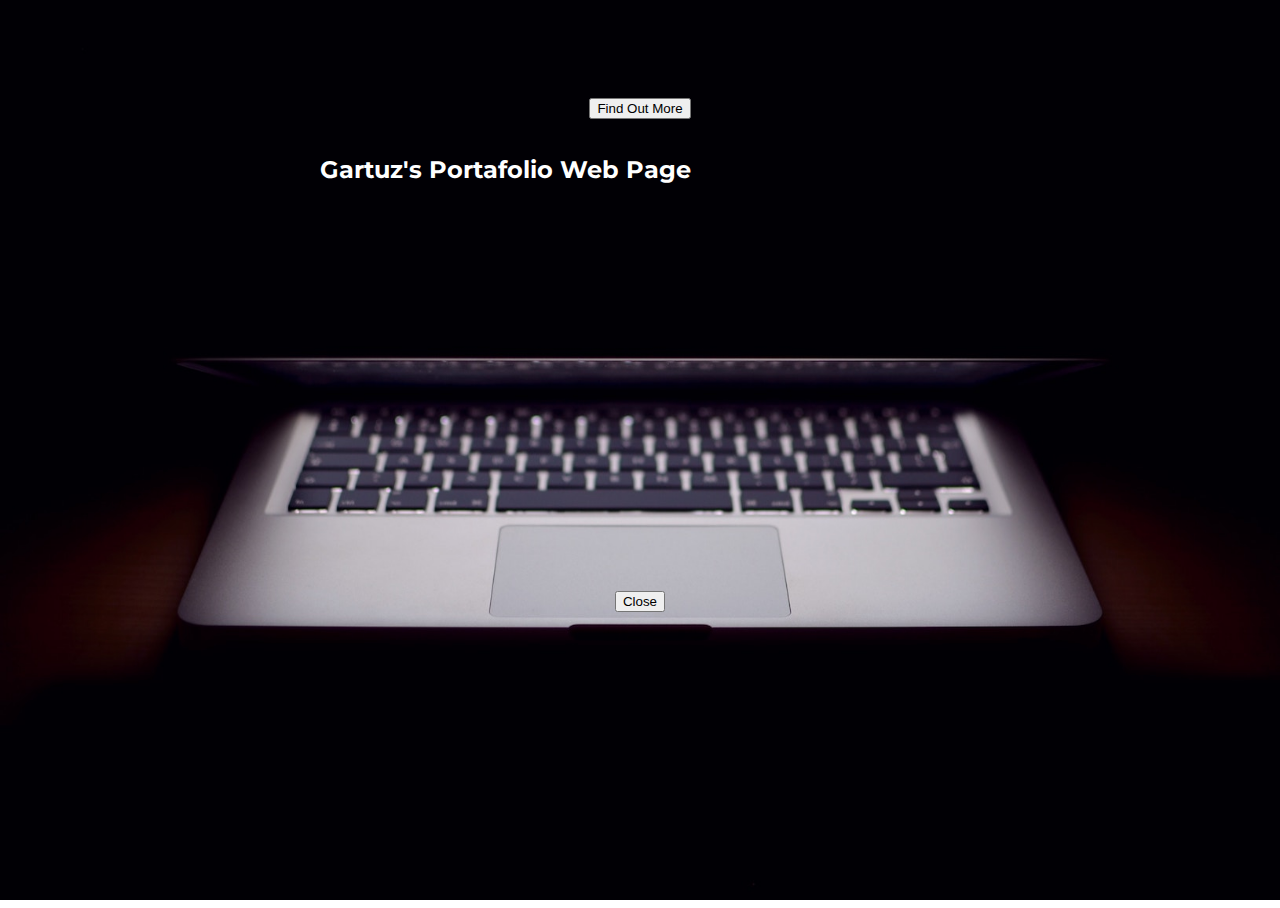
<file: index.html>
<!DOCTYPE html>
<html>
  <head>
    <title>Startup</title>

    <!-- Google Fonts -->
    <link href="https://fonts.googleapis.com/css?family=Montserrat" rel="stylesheet">

    <!-- Bootstrap CSS from a CDN. This way you don't have to include the bootstrap file yourself -->
    <link rel="stylesheet" href="https://maxcdn.bootstrapcdn.com/bootstrap/4.0.0-alpha.6/css/bootstrap.min.css" integrity="sha384-rwoIResjU2yc3z8GV/NPeZWAv56rSmLldC3R/AZzGRnGxQQKnKkoFVhFQhNUwEyJ" crossorigin="anonymous">

    <!-- Your own stylesheet -->
    <link rel="stylesheet" type="text/css" href="style.css">
  </head>
  <body>

    <div class="container_text">
      <h2>Gartuz's Portafolio Web Page<h2>

    </div>

    <div class = "container">
      <!-- Button trigger modal -->
<button type="button" class="btn btn-outline-warning" data-toggle="modal" data-target=".bd-example-modal-xl">
  Find Out More
</button>

<!-- Modal -->
<!-- Extra large modal -->

<div class="modal fade bd-example-modal-xl" tabindex="-1" role="dialog" aria-labelledby="myExtraLargeModalLabel" aria-hidden="true">
  <div class="modal-dialog modal-xl">
    <div class="modal-content">
      <div class="modal-body">
        <iframe src="https://docs.google.com/forms/d/e/1FAIpQLScDt4tUPO_GUfVsETZKouXPpl_F44JBuokx0LLcyOW30HH4Kg/viewform?embedded=true" width="480" height="468" frameborder="0" marginheight="0" marginwidth="0">Loading...</iframe>
      </div>
      <div class="modal-footer">
        <button type="button" class="btn btn-secondary" data-dismiss="modal">Close</button>
      </div>
    </div>
  </div>
</div>

<!--button type="button" class="btn btn-outline-warning">Find out more</button-->

    </div>
    <script src="https://code.jquery.com/jquery-3.3.1.slim.min.js" integrity="sha384-q8i/X+965DzO0rT7abK41JStQIAqVgRVzpbzo5smXKp4YfRvH+8abtTE1Pi6jizo" crossorigin="anonymous"></script>
    <script src="https://cdnjs.cloudflare.com/ajax/libs/popper.js/1.14.7/umd/popper.min.js" integrity="sha384-UO2eT0CpHqdSJQ6hJty5KVphtPhzWj9WO1clHTMGa3JDZwrnQq4sF86dIHNDz0W1" crossorigin="anonymous"></script>
    <script src="https://stackpath.bootstrapcdn.com/bootstrap/4.3.1/js/bootstrap.min.js" integrity="sha384-JjSmVgyd0p3pXB1rRibZUAYoIIy6OrQ6VrjIEaFf/nJGzIxFDsf4x0xIM+B07jRM" crossorigin="anonymous"></script>
  </body>
</html>
</file>
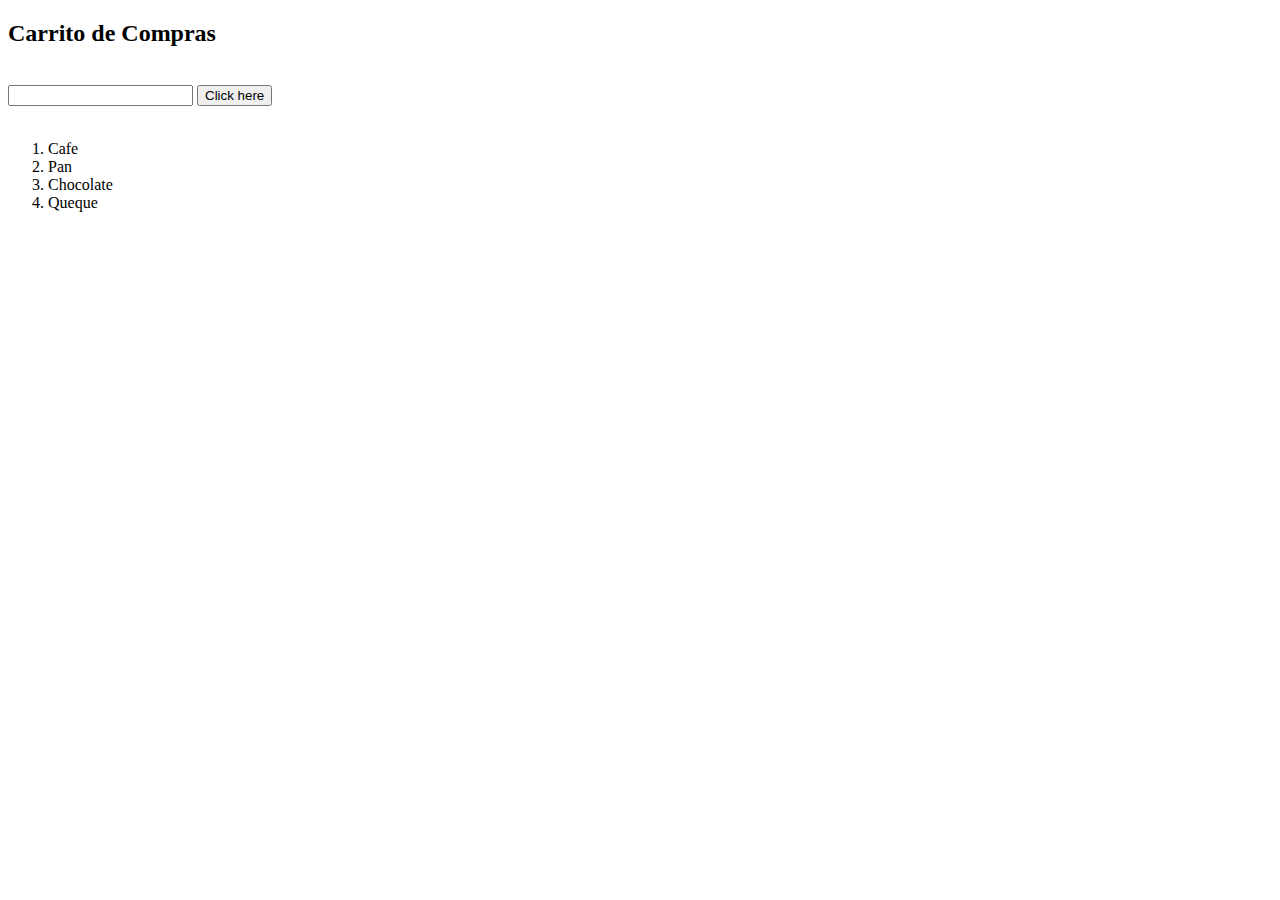
<file: button/index.html>
<!DOCTYPE html>
<html lang="en" dir="ltr">
  <head>
    <meta charset="utf-8">
    <title>Prueba Boton</title>
    <link rel="stylesheet" href="styles.css">
  </head>
  <body>
    <h2> Carrito de Compras</h2> <br>
    <input id="userinput" type="text" name="userinput" value="">
    <button id="enter" type="button" name="button">Click here</button> <br><br>
        <ol class="shoppingList">
            <li>Cafe</li>
            <li>Pan</li>
            <li>Chocolate</li>
            <li>Queque</li>
        </ol>
    <script src="script.js" charset="utf-8"></script>
  </body>
</html>
</file>
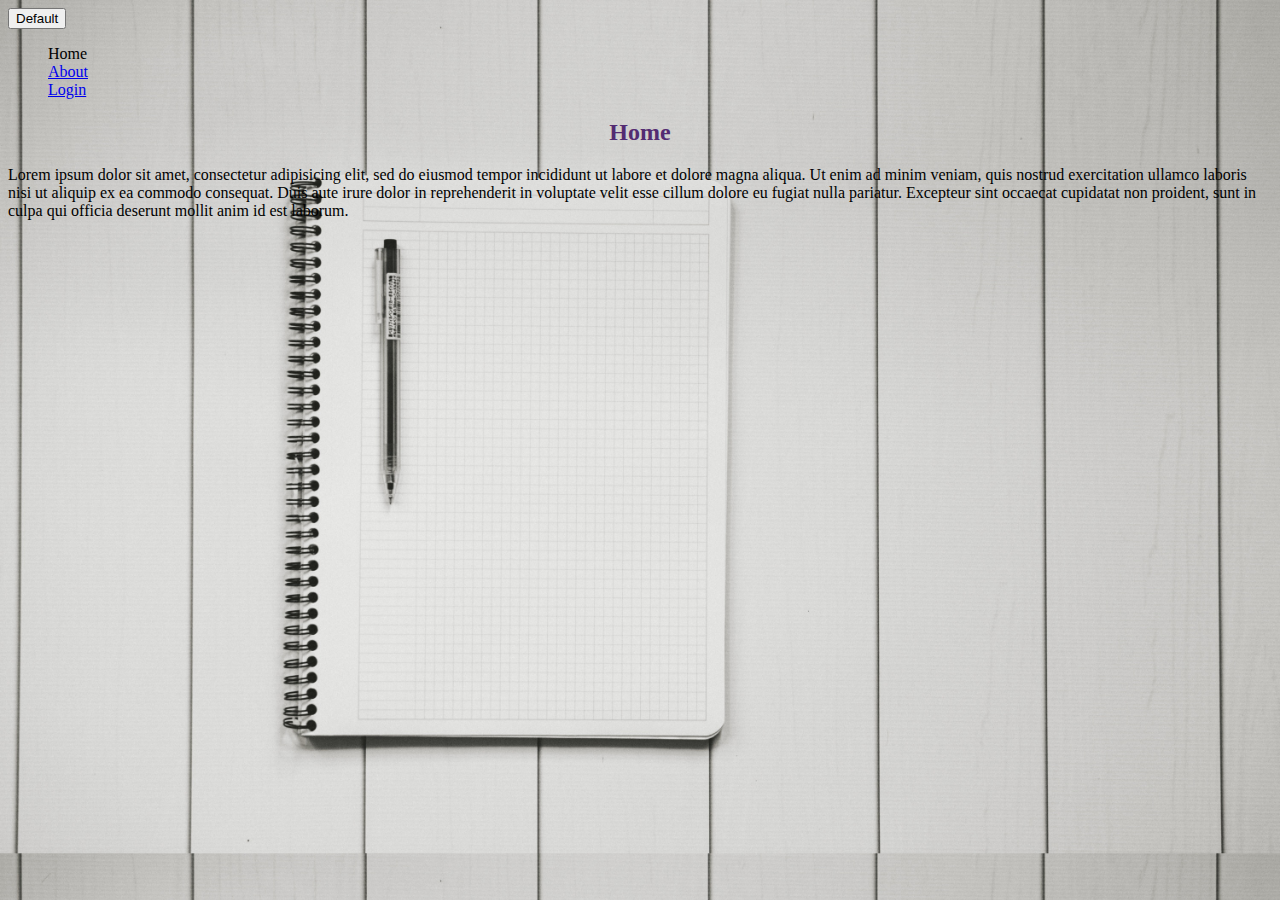
<file: css/index.html>
<!DOCTYPE html>
<html>
<head>
	<title>My first website!</title>
	<link rel="stylesheet" type="text/css" href="styles.css">
</head>
<body>
	<button class="btn btn-primary">Default</button>
	<header>
		<nav>
			<ul>
				<li>Home</li>
				<li><a href="about.html">About</a></li>
				<li><a href="login.html">Login</a></li>
			</ul>
		</nav>
	</header>
	<section>
		<h2>Home</h2>
		<p>Lorem ipsum dolor sit amet, consectetur adipisicing elit, sed do eiusmod
		tempor incididunt ut labore et dolore magna aliqua. Ut enim ad minim veniam,
		quis nostrud exercitation ullamco laboris nisi ut aliquip ex ea commodo
		consequat. Duis aute irure dolor in reprehenderit in voluptate velit esse
		cillum dolore eu fugiat nulla pariatur. Excepteur sint occaecat cupidatat non
		proident, sunt in culpa qui officia deserunt mollit anim id est laborum.</p>
	</section>
</body>
</html>
</file>
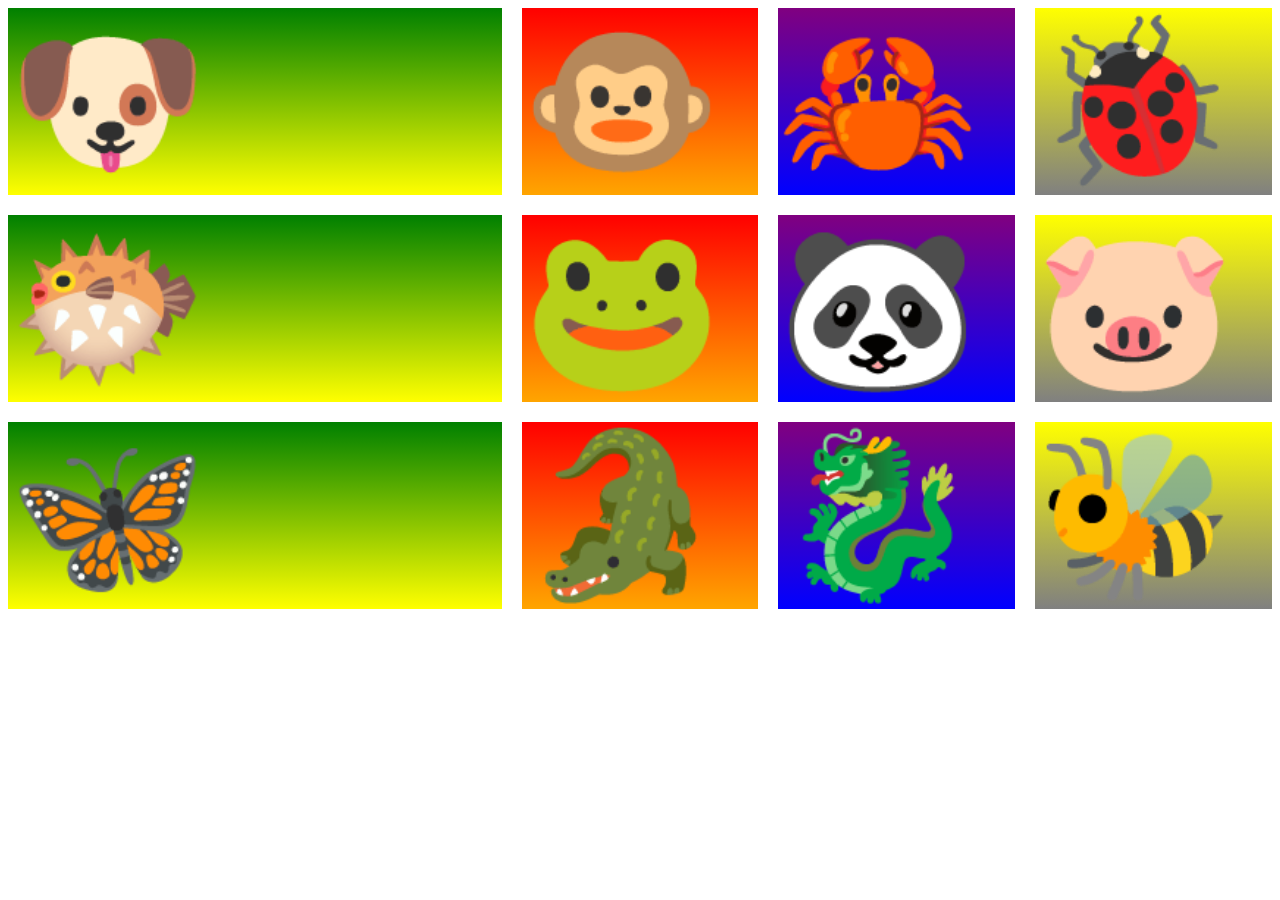
<file: grid/index.html>
<!DOCTYPE html>
<html lang="en" dir="ltr">
  <head>
    <meta charset="utf-8">
    <title>Grid Master</title>
    <link rel="stylesheet" href="css/master.css">
  </head>
  <body>
    <div class="container">
      <div class="zone green">🐶</div>
      <div class="zone red">🐵</div>
      <div class="zone purple">🦀</div>
      <div class="zone yellow">🐞</div>
      <div class="zone green">🐡</div>
      <div class="zone red">🐸</div>
      <div class="zone purple">🐼</div>
      <div class="zone yellow">🐷</div>
      <div class="zone green">🦋</div>
      <div class="zone red">🐊</div>
      <div class="zone purple">🐉</div>
      <div class="zone yellow">🐝</div>
    </div>
  </body>
</html>
</file>
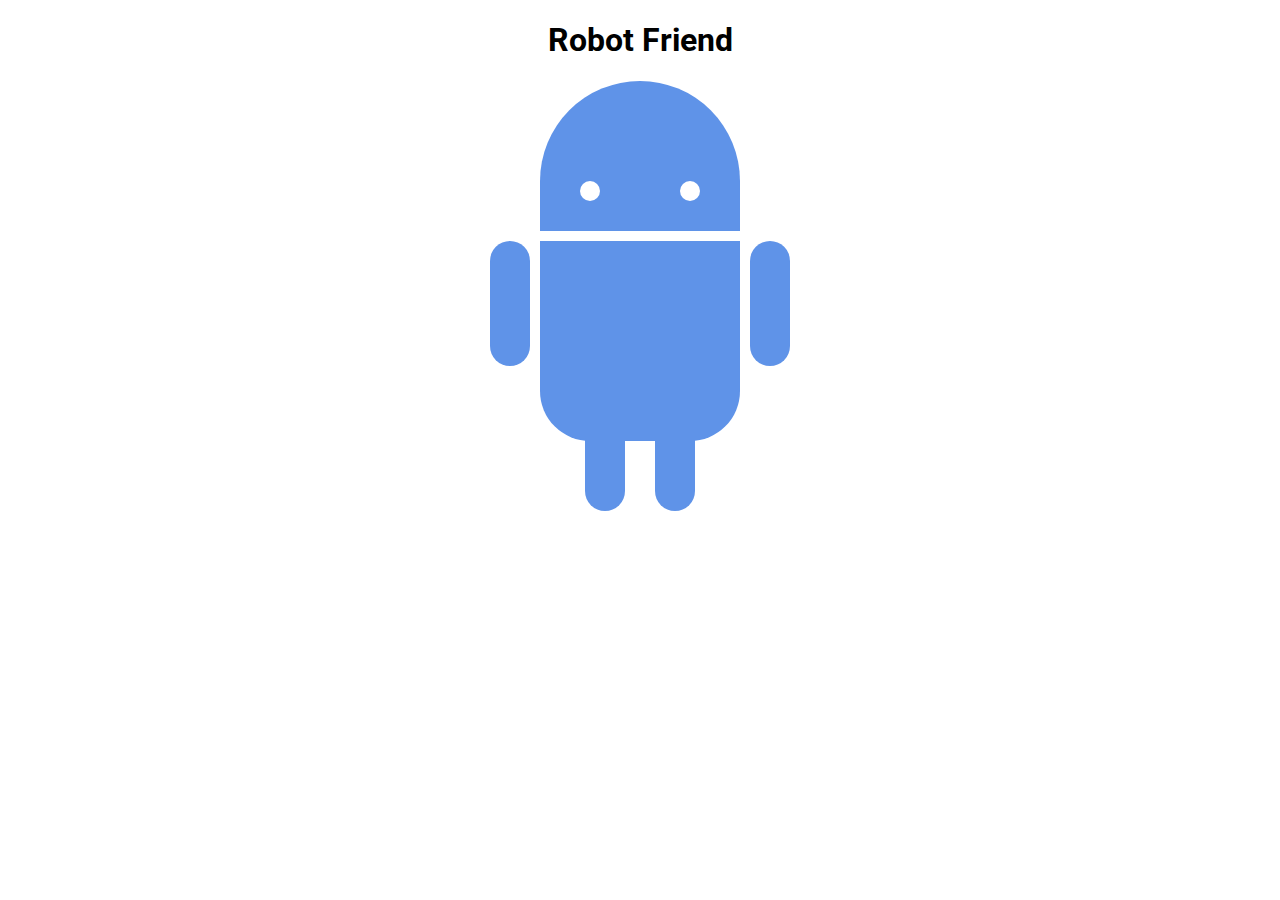
<file: robot/index.html>
<!DOCTYPE html>
<html>
<head>
	<title>RoboPage</title>
	<link rel="stylesheet" type="text/css" href="style.css">
	<link href="https://fonts.googleapis.com/css?family=Roboto" rel="stylesheet">
</head>
<body>
	<h1>Robot Friend</h1>
	<div class="robots">
		<div class="android"> 
			<div class="head"> 
				<div class="eyes"> 
					<div class="left_eye"></div> 
					<div class="right_eye"></div>
				</div> 
			</div> 
			<div class="upper_body"> 
				<div class="left_arm"></div> 
				<div class="torso"></div> 
				<div class="right_arm"></div> 
			</div> 
			<div class="lower_body"> 
				<div class="left_leg"></div> 
				<div class="right_leg"></div> 
			</div> 
		</div>
	</div>
</body>
</html>
</file>
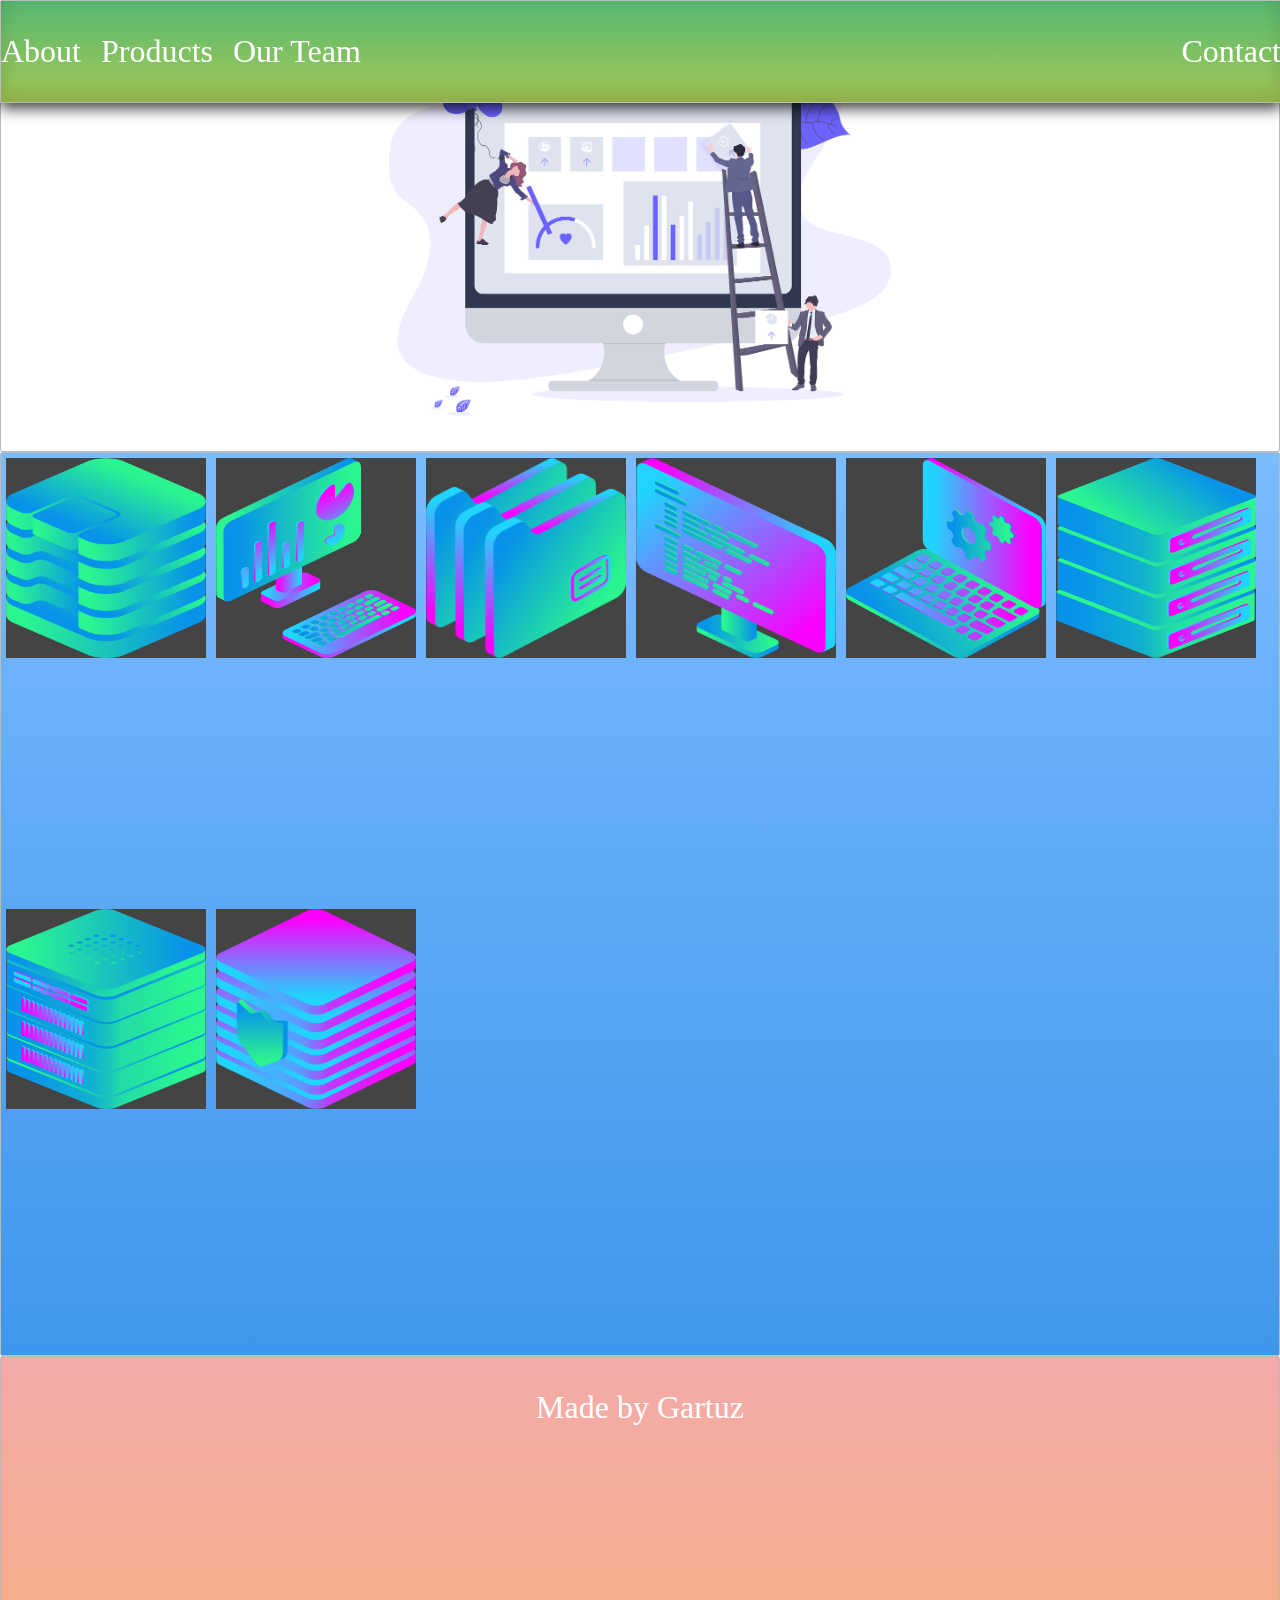
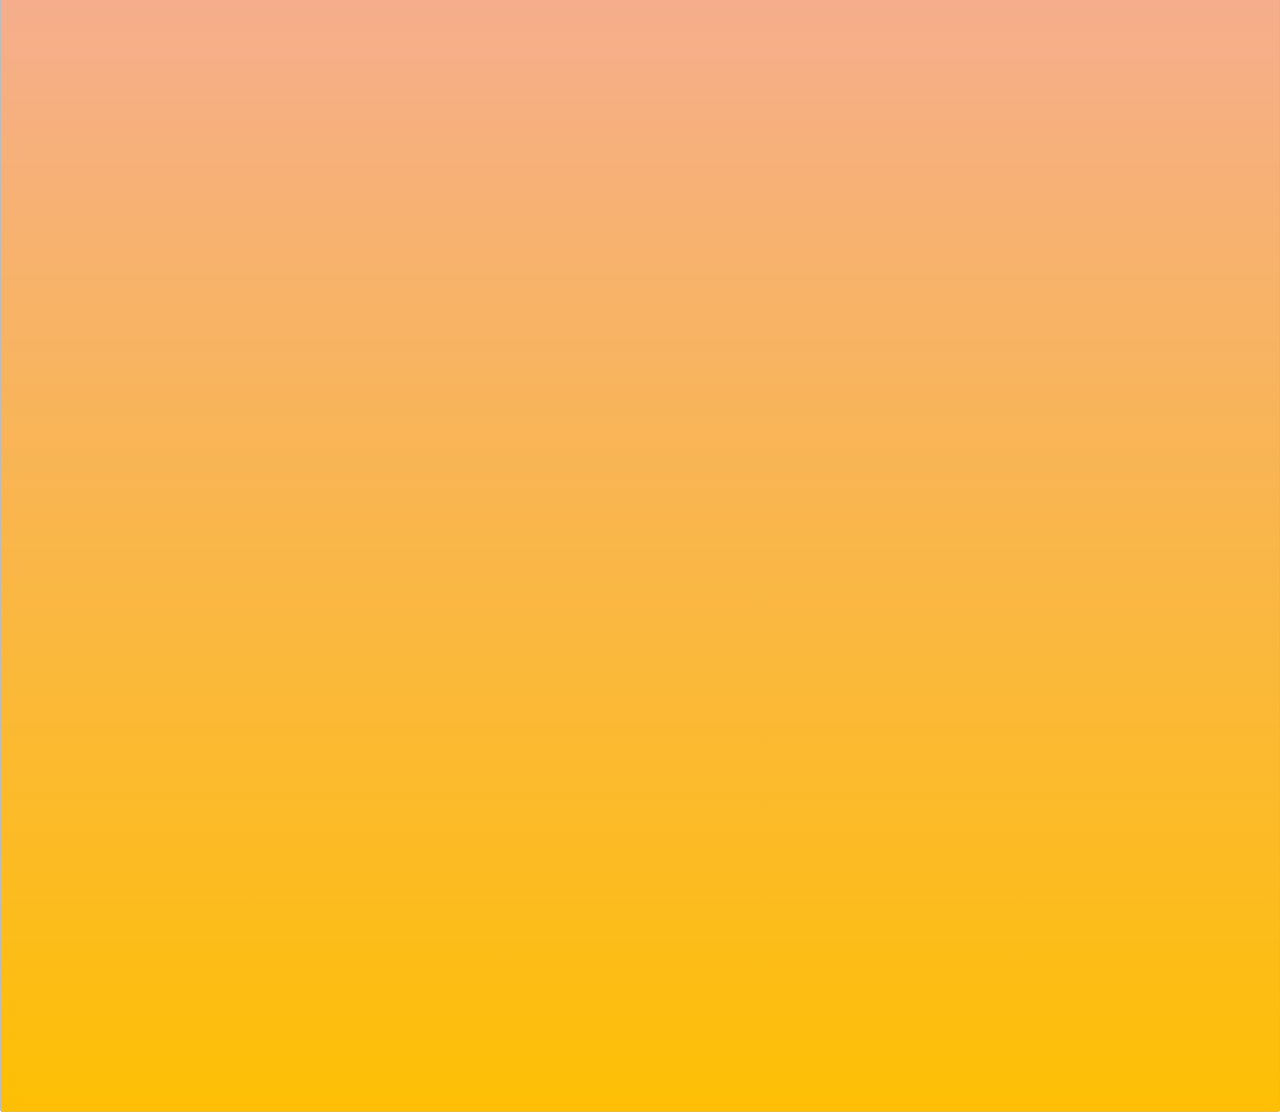
<file: project-start/project-start/index.html>
<!DOCTYPE html>
<html>
<head>
  <title>Layout Master</title>
  <link rel="stylesheet" type="text/css" href="./style.css">
</head>
<body>
  <div class="container">
    <div class="zone green sticky">
      <div class="item1"><p>About </p></div>
      <div class="item2"><p>Products</p></div>
      <div class="item3"><p>Our Team</p></div>
      <div class="item4"><p>Contact</p></div>
    </div>
    <div class="zone red"><img class="cover" src="img/undraw.png" alt="Undraw" title="¡Undraw!"/></div>
    <div class="zone blue">
        <img src="img/data_storage_2_2.png" alt="Data Storage" title="¡Data Storage!" />
        <img src="img/desktop_analytics_2.png" alt="Desktop Analytic" title="¡Desktop Analytic!" />
        <img src="img/files_2.png" alt="Files 2" title="¡Files 2!" />
        <img src="img/monitor_coding_2.png" alt="Monitor Coding" title="¡Monitor Coding!"/>

        <img src="img/monitor_settings_2.png" alt="Monitor Settings" title="¡Monitor Settings!" />
        <img src="img/server_2_2.png" alt="Server 2" title="¡Server 2!" />
        <img src="img/server_3.png" alt="Server 3" title="¡Server 3!" />
        <img src="img/server_safe_2.png" alt="Server Safe 2" title="¡Server Safe 2!"/>

    </div>
    <div class="zone yellow"><p>Made by Gartuz</p></div>
  </div>
</body>
</html>
</file>
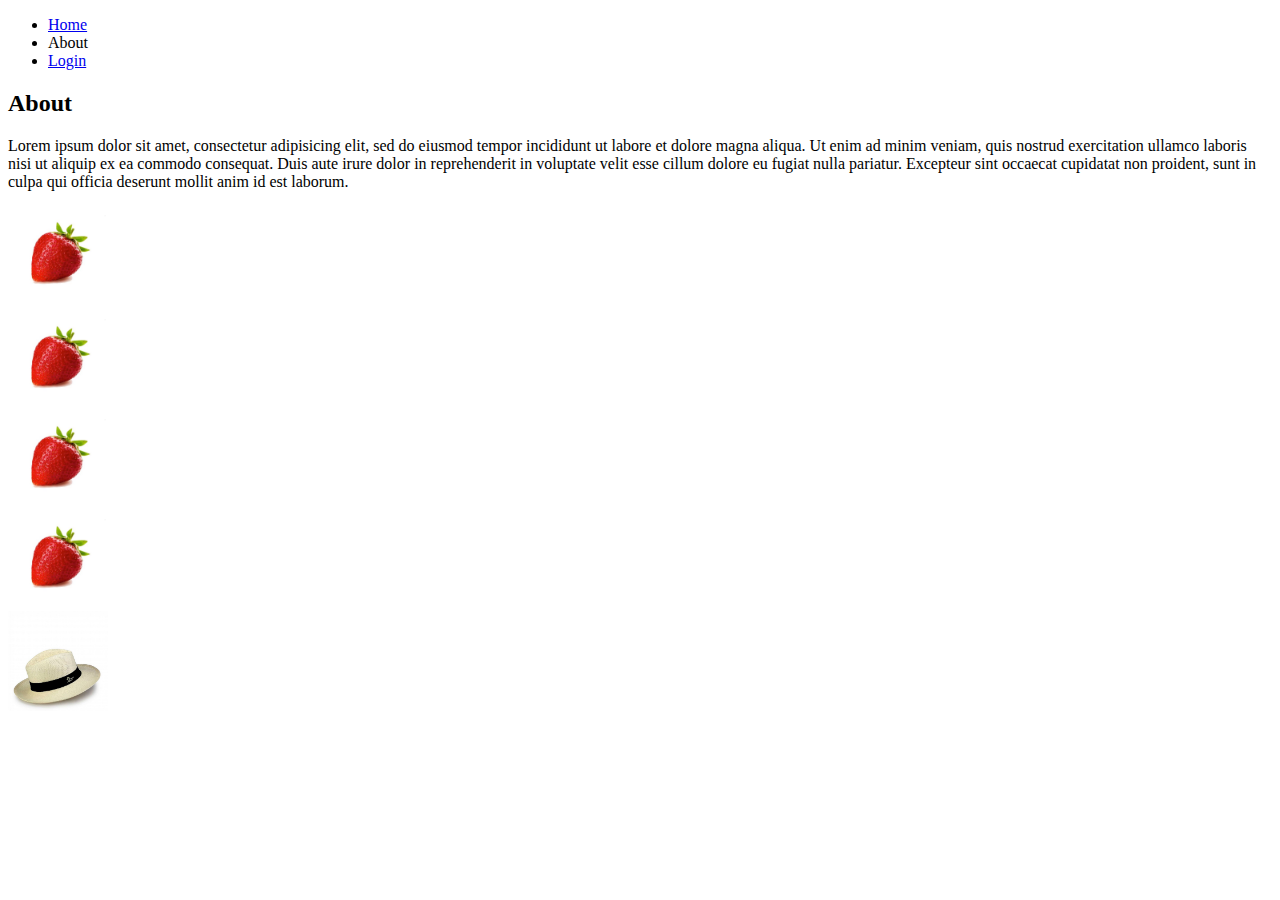
<file: css/about.html>
<!DOCTYPE html>
<html>
<head>
	<title>My first website!</title>
	<link rel="stylesheet" type="text/css" href="styles2.css">
</head>
<body>
	<header>
		<nav>
			<ul>
				<li><a href="index.html">Home</a></li>
				<li>About</li>
				<li><a href="login.html">Login</a></li>
			</ul>
		</nav>
	</header>
	<section>
		<h2>About</h2>
		<p>Lorem ipsum dolor sit amet, consectetur adipisicing elit, sed do eiusmod
		tempor incididunt ut labore et dolore magna aliqua. Ut enim ad minim veniam,
		quis nostrud exercitation ullamco laboris nisi ut aliquip ex ea commodo
		consequat. Duis aute irure dolor in reprehenderit in voluptate velit esse
		cillum dolore eu fugiat nulla pariatur. Excepteur sint occaecat cupidatat non
		proident, sunt in culpa qui officia deserunt mollit anim id est laborum.</p>
	</section>
  <div class="container">
		<a href="https://en.wikipedia.org/wiki/Strawberry"><img class="strawberry0" src="images/fresa.jpg" alt="Fruit" /></a>
		<img class="strawberry1" src="images/fresa.jpg" alt="Fruit" />
		<img class="hat" src="images/sombrero.jpg" alt="Hat" />
		<img class="strawberry2" src="images/fresa.jpg" alt="Fruit" />
		<img class="strawberry3" src="images/fresa.jpg" alt="Fruit" />
	</div>
</body>
</html>
</file>
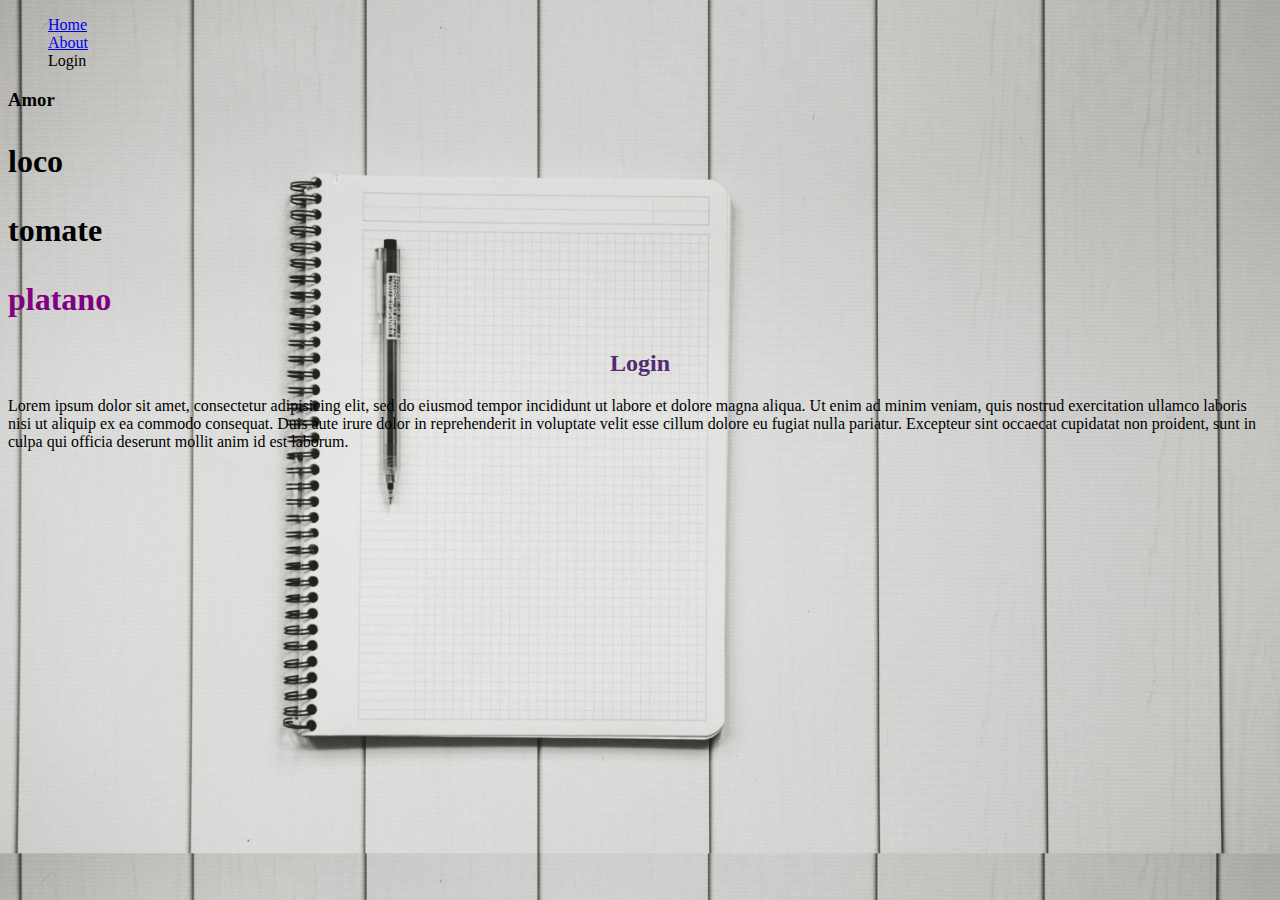
<file: css/login.html>
<!DOCTYPE html>
<html>
<head>
	<title>My first website!</title>
	<link rel="stylesheet" type="text/css" href="styles.css">
</head>
<body>
	<header>
		<nav>
			<ul>
				<li><a href="index.html">Home</a></li>
				<li><a href="about.html">About</a></li>
				<li>Login</li>
			</ul>
		</nav>
	</header>
	<section>
		<div class="table">
				<h3>Amor</h3>
				<h1></h1>
				<h1>
						<p> loco</p>
						<p> tomate</p>
						<p> platano</p>
				</h1>

		</div>
		<h2>Login</h2>
		<p>Lorem ipsum dolor sit amet, consectetur adipisicing elit, sed do eiusmod
		tempor incididunt ut labore et dolore magna aliqua. Ut enim ad minim veniam,
		quis nostrud exercitation ullamco laboris nisi ut aliquip ex ea commodo
		consequat. Duis aute irure dolor in reprehenderit in voluptate velit esse
		cillum dolore eu fugiat nulla pariatur. Excepteur sint occaecat cupidatat non
		proident, sunt in culpa qui officia deserunt mollit anim id est laborum.</p>
	</section>
</body>
</html>
</file>
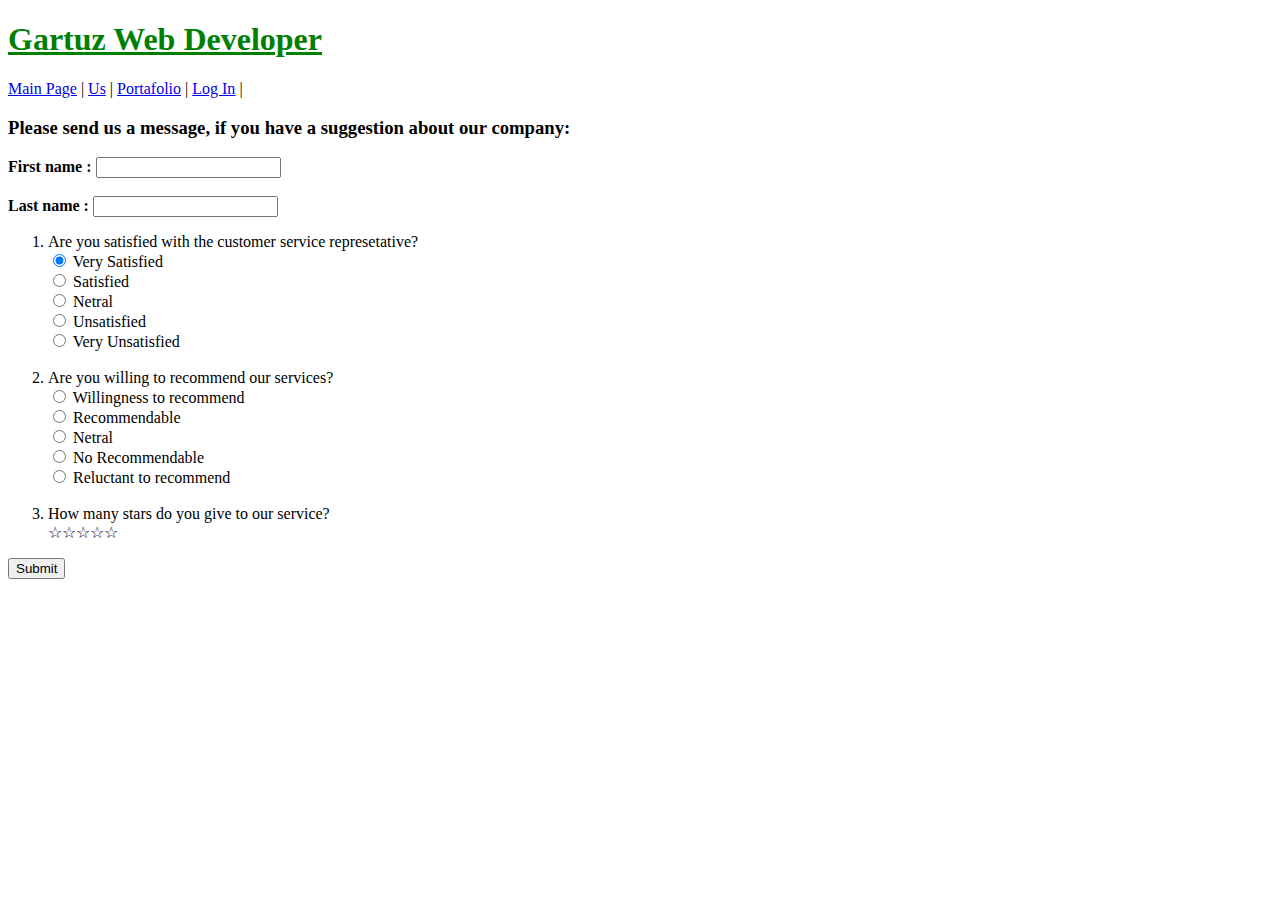
<file: firstProject/contacts.html>
<!DOCTYPE html>
<html lang="en" dir="ltr">
  <head>
    <meta charset="utf-8">
    <title>Contacts</title>
    <link rel="stylesheet" type="text/css" href="styles.css">
  </head>
  <body>
    <h1>Gartuz Web Developer</h1>
    <nav>
      <a href="index.html">Main Page</a> |  <a href="about.html">Us</a> | <a href="portafolio.html">Portafolio</a> | <a href="login.html">Log In</a> |
    </nav>
       <h3>Please send us a message, if you have a suggestion about our company:</h3>

          <form class="formulario" action="" method="post">
              <strong> First name : </strong>
              <input type="text" name="firstname"> <br><br>
              <strong> Last name : </strong>
              <input type="text" name="lastname"> <br>

              <ol>
                <li>Are you satisfied with the customer service represetative? <br>
                  <input type="radio" name="satisfaction" value="Very Satisfied" checked> Very Satisfied<br>
                    <input type="radio" name="satisfaction" value="Satisfied"> Satisfied<br>
                    <input type="radio" name="satisfaction" value="Neutral"> Netral <br>
                    <input type="radio" name="satisfaction" value="Unsatisfied"> Unsatisfied <br>
                    <input type="radio" name="satisfaction" value="Very Unsatisfied"> Very Unsatisfied <br><br>
                </li>
                <li>Are you willing to recommend our services? <br>
                  <input type="radio" name="recomendation" value="Willingness to recommend"> Willingness to recommend<br>
                    <input type="radio" name="recomendation" value="Recommendable"> Recommendable<br>
                    <input type="radio" name="recomendation" value="Neutral"> Netral <br>
                    <input type="radio" name="recomendation" value="Unrecomendable"> No Recommendable <br>
                    <input type="radio" name="recomendation" value="Reluctant to recommend"> Reluctant to recommend <br><br>
                </li>

                <li> How many stars do you give to our service? <br>
                  <div1 class="rating">
                    <span>☆</span><span>☆</span><span>☆</span><span>☆</span><span>☆</span>
                  </div1>
                  </li>
              </ol>

              <input type="submit" name="Submit">
          </form>

  </body>
</html>
</file>
<file: style.css>
body,
html {
  width: 100%;
  height: 100%;
}

body {
  font-family: 'Montserrat', sans-serif;
  background-image: url(header.jpg);
  background-size:100% 100%;
  background-position:center;
  background-repeat: no-repeat;
}
.container{

  position:absolute;
   left: 0;
   bottom: 32%;
   width: 100%;
   text-align: center;
}

h2{
  color: white;
}
.container_text{
  display: flex;
  position: absolute;
  top:15%;
  left: 25%;
  width: 100%;
  text-align: left;
  flex-flow:row wrap-reverse;
}
</file>
<file: button/styles.css>
.done{
    background-color: grey;
}
</file>
<file: css/styles.css>
body{
  background-image: url(images/whitepage.jpg);
  background-size: cover;
}

h2{
  color: #532B72;
  text-align: center;
  cursor: pointer;
}

h2:hover{
  border: 5px dashed rgba(83, 43, 114, 0.5);
}

li{
    list-style: none;
}


.table h1>p:last-child{
    color: purple;
}
</file>
<file: grid/css/master.css>
.zone{
  font-size: 10em;
}
.container{
  display:grid;
  grid-template-columns: repeat(auto-fill, minmax(200px, 1fr));
  grid-gap: 20px;
  grid-template-rows: 1fr;
}



.green{
  background-image: linear-gradient(green, yellow);
  grid-column: span 2;

}



.green:hover{
  -webkit-box-shadow: 3px 4px 5px 0px rgba(0,0,0,0.75);
  -moz-box-shadow: 3px 4px 5px 0px rgba(0,0,0,0.75);
  box-shadow: 3px 4px 5px 0px rgba(0,0,0,0.75);
}


.red{
  background-image: linear-gradient(red, orange);
}

.red:hover{
  -webkit-box-shadow: 3px 4px 5px 0px rgba(0,0,0,0.75);
  -moz-box-shadow: 3px 4px 5px 0px rgba(0,0,0,0.75);
  box-shadow: 3px 4px 5px 0px rgba(0,0,0,0.75);
}

.purple{
  background-image: linear-gradient(purple, blue);
}

.purple:hover{
  -webkit-box-shadow: 3px 4px 5px 0px rgba(0,0,0,0.75);
  -moz-box-shadow: 3px 4px 5px 0px rgba(0,0,0,0.75);
  box-shadow: 3px 4px 5px 0px rgba(0,0,0,0.75);
}

.yellow{
  background-image: linear-gradient(yellow, grey);
}

.yellow:hover{
  -webkit-box-shadow: 3px 4px 5px 0px rgba(0,0,0,0.75);
  -moz-box-shadow: 3px 4px 5px 0px rgba(0,0,0,0.75);
  box-shadow: 3px 4px 5px 0px rgba(0,0,0,0.75);
}
</file>
<file: robot/style.css>
h1 {
	text-align: center;
	font-family: 'Roboto', sans-serif;
}

.robots {
	display:flex;
	justify-content:space-around;

}

.head,
.left_arm,
.torso,
.right_arm,
.left_leg,
.right_leg {
	 background-color: #5f93e8;
}

.head {
	width: 200px;
	margin: 0 auto;
	height: 150px;
	border-radius: 200px 200px 0 0;
	margin-bottom: 10px;
}

.eyes {
	display:flex;
	justify-content:flex-start;
	transition: transform 3s linear;

}



.head:hover {
	width: 300px;
    transition: 1s ease-in-out;
}

.upper_body {
	width: 300px;
	height: 150px;
	display: flex;
}

.left_arm, .right_arm {
	width: 40px;
	height: 125px;
	border-radius: 100px;
}

.left_arm {
	margin-right: 10px;
	 transform-origin: left top;
	 transition: transform 1s;
}

.left_arm:hover {
	-webkit-transform: rotate(90deg);
    -moz-transform: rotate(90deg);
    -o-transform: rotate(90deg);
    -ms-transform: rotate(90deg);
    transform: rotate(90deg);
		background-color: red;
}

.right_arm {
	margin-left: 10px;
	transform-origin: right top;
	transition: transform 1s;
}

.right_arm:hover {
	-webkit-transform: rotate(-180deg);
    -moz-transform: rotate(-180deg);
    -o-transform: rotate(-180deg);
    -ms-transform: rotate(-180deg);
    transform: rotate(-180deg);
		background-color: purple;
}

.torso {
	width: 200px;
	height: 200px;
	border-radius: 0 0 50px 50px;
}

.lower_body {
	width: 200px;
	height: 200px;
	/* This is another useful property. Hmm what do you think it does?*/
	margin: 0 auto;
	display:flex;
	justify-content:flex-start;

}

.left_leg, .right_leg {
	width: 40px;
	height: 120px;
	border-radius: 0 0 100px 100px;
}

.left_leg {
	margin-left: 45px;
}

.left_leg:hover {
	-webkit-transform: rotate(20deg);
    -moz-transform: rotate(20deg);
    -o-transform: rotate(20deg);
    -ms-transform: rotate(20deg);
    transform: rotate(20deg);
}

.right_leg {
	margin-left: 30px;
}

.right_leg:hover {
	-webkit-transform: rotate(-20deg);
    -moz-transform: rotate(-20deg);
    -o-transform: rotate(-20deg);
    -ms-transform: rotate(-20deg);
    transform: rotate(-20deg);
}

.left_eye, .right_eye {
	width: 20px;
	height: 20px;
	border-radius: 15px;
	background-color: white;
}

.left_eye {
	/* These properties are new and you haven't encountered
	in this course. Check out CSS Tricks to see what it does! */
	position: relative;
	top: 100px;
	left: 40px;
}

.left_eye:hover{
	transform: scale(0.05);
}

.right_eye {
	position: relative;
	top: 100px;
	left: 120px;
}

.right_eye:hover{
	transform: scale(0.05);
}
</file>
<file: project-start/project-start/style.css>
body{
  margin: auto 0;
}

.sticky{
  position: fixed;
  top: 0;
  width: 100%;
}

@media only screen and (max-width: 600px){
  p{
    font-size: 0.5em;
    margin:0;
  }

}

.container{
  display:grid;
  grid-template-columns: auto;
  grid-auto-rows: 0.1fr 2fr 3fr 0.1fr;
}

.zone {
    /*padding:30px 50px;*/
    /*margin:40px 60px;*/
    cursor:pointer;
    /*display:inline-block;*/
    color:#FFF;
    font-size:2em;
    border-radius:2px;
    border:1px solid #bbb;
    transition: all 0.3s linear;
}

.zone:hover {
    -webkit-box-shadow:rgba(0,0,0,0.8) 0px 5px 15px, inset rgba(0,0,0,0.15) 0px -10px 20px;
    -moz-box-shadow:rgba(0,0,0,0.8) 0px 5px 15px, inset rgba(0,0,0,0.15) 0px -10px 20px;
    -o-box-shadow:rgba(0,0,0,0.8) 0px 5px 15px, inset rgba(0,0,0,0.15) 0px -10px 20px;
    box-shadow:rgba(0,0,0,0.8) 0px 5px 15px, inset rgba(0,0,0,0.15) 0px -10px 20px;
}

/*https://paulund.co.uk/how-to-create-shiny-css-buttons*/
/***********************************************************************
 *  Green Background
 **********************************************************************/
.green{
    display: flex;
    justify-content: flex-start;
    background: #56B870; /* Old browsers */
    background: -moz-linear-gradient(top, #56B870 0%, #a5c956 100%); /* FF3.6+ */
    background: -webkit-gradient(linear, left top, left bottom, color-stop(0%,#56B870), color-stop(100%,#a5c956)); /* Chrome,Safari4+ */
    background: -webkit-linear-gradient(top, #56B870 0%,#a5c956 100%); /* Chrome10+,Safari5.1+ */
    background: -o-linear-gradient(top, #56B870 0%,#a5c956 100%); /* Opera 11.10+ */
    background: -ms-linear-gradient(top, #56B870 0%,#a5c956 100%); /* IE10+ */
    background: linear-gradient(top, #56B870 0%,#a5c956 100%); /* W3C */
}

.item1,.item2, .item3{
  margin-right: 20px;
}

.item4{
  flex-grow: 4;
  display: flex;
  justify-content: flex-end;

}

/***********************************************************************
 *  Red Background
 **********************************************************************/
.red{
    display: flex;
    justify-content: center;
    align-items: center;
    height: 50vh;

}

/***********************************************************************
 *  Yellow Background
 **********************************************************************/
.yellow{
    display: flex;
    justify-content: center;
    background: #F3AAAA; /* Old browsers */
    background: -moz-linear-gradient(top, #F3AAAA 0%, #febf04 100%); /* FF3.6+ */
    background: -webkit-gradient(linear, left top, left bottom, color-stop(0%,#F3AAAA), color-stop(100%,#febf04)); /* Chrome,Safari4+ */
    background: -webkit-linear-gradient(top, #F3AAAA 0%,#febf04 100%); /* Chrome10+,Safari5.1+ */
    background: -o-linear-gradient(top, #F3AAAA 0%,#febf04 100%); /* Opera 11.10+ */
    background: -ms-linear-gradient(top, #F3AAAA 0%,#febf04 100%); /* IE10+ */
    background: linear-gradient(top, #F3AAAA 0%,#febf04 100%); /* W3C */
}


img{
  width: 200px;
  height: 200px;
  background-color: #444;
  margin: 5px;
}

.cover{
  height: 50vh;
  width:auto;

}

img:hover{
  -webkit-box-shadow: 10px 10px 5px 0px rgba(0,0,0,0.75);
  -moz-box-shadow: 10px 10px 5px 0px rgba(0,0,0,0.75);
  box-shadow: 10px 10px 5px 0px rgba(0,0,0,0.75);

}
/***********************************************************************
 *  Blue Background
 **********************************************************************/
.blue{
    display: flex;
    flex-wrap: wrap;

    background: #7abcff; /* Old browsers */
    background: -moz-linear-gradient(top, #7abcff 0%, #60abf8 44%, #4096ee 100%); /* FF3.6+ */
    background: -webkit-gradient(linear, left top, left bottom, color-stop(0%,#7abcff), color-stop(44%,#60abf8), color-stop(100%,#4096ee)); /* Chrome,Safari4+ */
    background: -webkit-linear-gradient(top, #7abcff 0%,#60abf8 44%,#4096ee 100%); /* Chrome10+,Safari5.1+ */
    background: -o-linear-gradient(top, #7abcff 0%,#60abf8 44%,#4096ee 100%); /* Opera 11.10+ */
    background: -ms-linear-gradient(top, #7abcff 0%,#60abf8 44%,#4096ee 100%); /* IE10+ */
    background: linear-gradient(top, #7abcff 0%,#60abf8 44%,#4096ee 100%); /* W3C */
}
</file>
<file: css/styles2.css>
.container{
  display: flex;

  flex-direction: column;
}

img{
  width: 100px;
  height: 100px;
  transition: all 1.5s linear;
}
.strawberry0:hover{
  transform: translateX(200px);
}
.strawberry1:hover{
  transform: rotate(1080deg);
}

.hat{
  order:2;
}
</file>
<file: firstProject/styles.css>
body{

}

h1{
	color: green;
	text-decoration: underline;

}

p1{
	font-weight: 500;
	font-family: myFirstFont;

}

@font-face {
  font-family: myFirstFont;
  src: url(sansation_light.woff);
}

div {
	display: flex;
 	justify-content: center;
 	align-items: center;
	width: 100px;
  height: 100px;
  background-color: red;
  position: relative;
  -webkit-animation-name: example; /* Safari 4.0 - 8.0 */
  -webkit-animation-duration: 20s; /* Safari 4.0 - 8.0 */
  -webkit-animation-iteration-count: 2; /* Safari 4.0 - 8.0 */
  -webkit-animation-direction: alternate-reverse; /* Safari 4.0 - 8.0 */
  animation-name: example;
  animation-duration: 20s;
  animation-iteration-count: 2;
  animation-direction: alternate-reverse;
}

/* Safari 4.0 - 8.0 */
@-webkit-keyframes example {
  0%   {background-color:red; left:0px; top:0px;}
  25%  {background-color:yellow; left:500px; top:0px;}
  50%  {background-color:blue; left:500px; top:300px;}
  75%  {background-color:green; left:0px; top:300px;}
  100% {background-color:red; left:0px; top:0px;}
}

/* Standard syntax */
@keyframes example {
  0%   {background-color:red; left:0px; top:0px;}
  25%  {background-color:yellow; left:500px; top:0px;}
  50%  {background-color:blue; left:500px; top:300px;}
  75%  {background-color:green; left:0px; top:300px;}
  100% {background-color:red; left:0px; top:0px;}
}
.original3D{
	ackground-color: white;
	 height: 200px;
	 width: 400px;
	 margin: 100px auto;
	 border: 3px dashed #21303b;

	 /*shadow*/
	 -webkit-box-shadow: 10px 10px 10px #000;
	 -moz-box-shadow: 10px 10px 10px #000;
	 box-shadow: 10px 10px 10px #000;

	 /*rounded corners*/
	 -webkit-border-radius: 20px;
	 -moz-border-radius: 20px;
	 border-radius: 20px;

}
</file>
